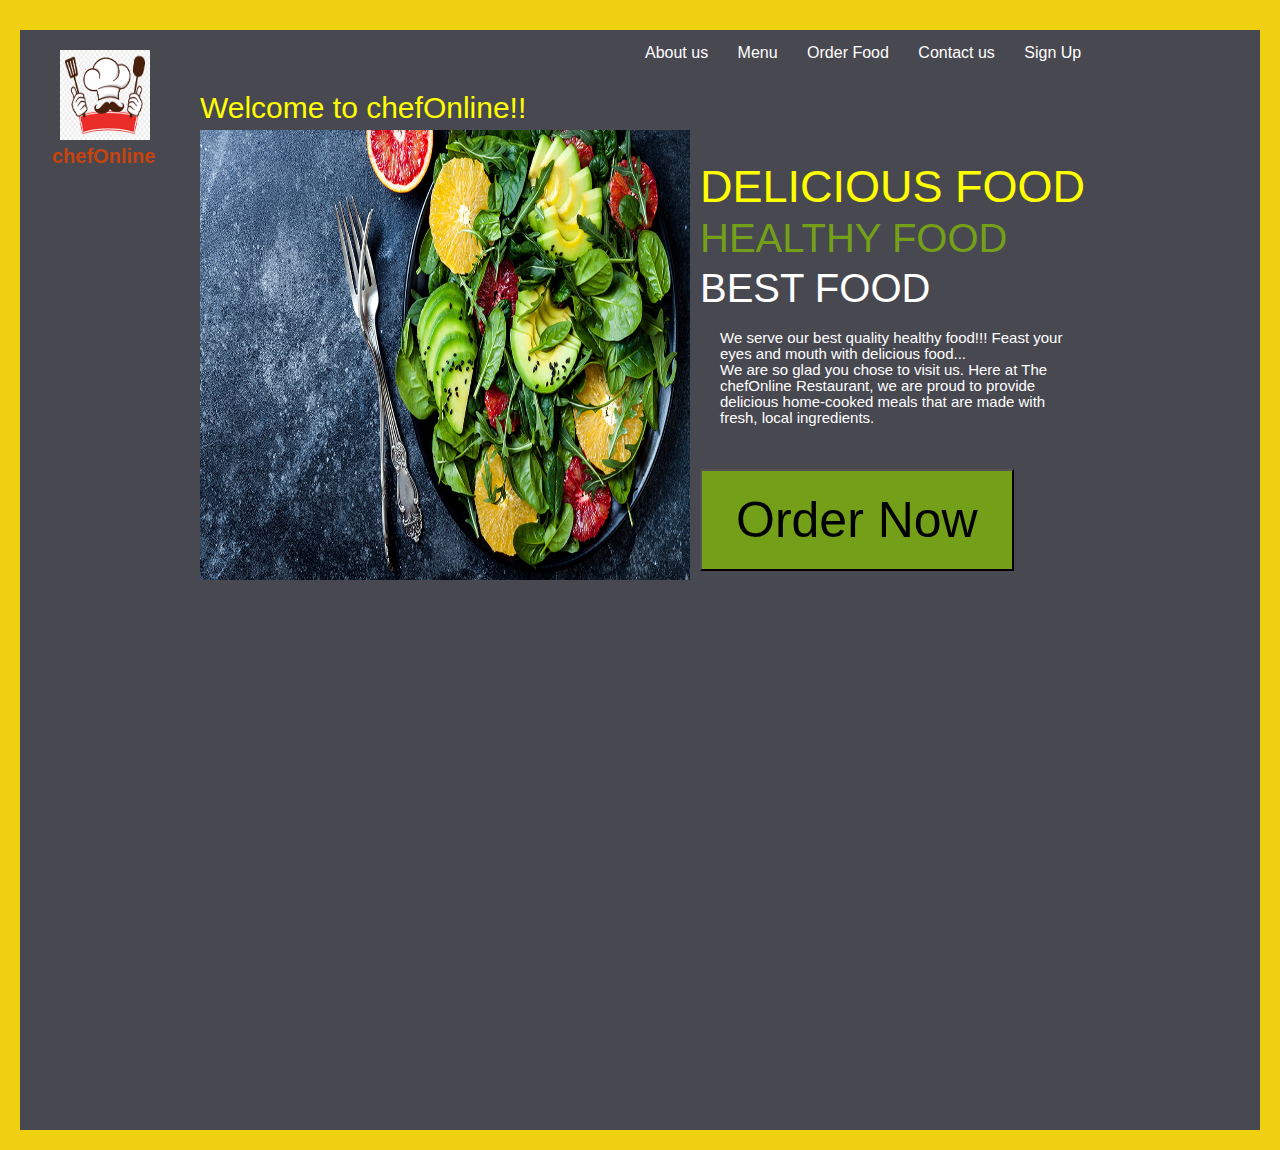
<file: index.html>
<!DOCTYPE html>

<html>
 
    <head>
	
	    <title> chefOnline </title>
		
		<link rel="stylesheet" href="styles.css">
		<link rel="Menu" href="menu.html">
		<link rel="Signup" href="signup.html">
		<link rel="Order" href="order.html">
		<link rel="Contacts" href="contacts.html">
	    <meta charset="utf-8">
		<meta http-equiv="Content-type" content="text/html; charset=utf-8" >
        <meta name="viewport" content="width=device-width, initial-scale=1" >
		
		
		
		
    <style>
	    body {
            background-color: #EFD112;
		    margin-top:10px;
		    padding-top:10px;
		
        }
		
		.Logo{
  
            position: absolute;
			left: 60px;
            width: 90px;
            height: 90px;
            top: 50px;
            shape: square;
       
  
        } 
		
		h1.figcaption {
		
            color: #C6430E;
		
			font-size: 20px;
			padding: 2px;
			text-align: left;
			margin-top:100px;
			margin-left:30px;
        }
		
		
		
		.mainImage{
  
            position: absolute;
			left: 200px;
            width: 490px;
            height: 450px;
            top: 130px;
            shape: square;
			border-color:yellow;
       
  
        } 
		
		#welcome{
		
            color: #C6430E;
		    top:100px;
			position: absolute;
			left: 200px;
            color:yellow  ;
			font-size: 30px;
        }
		
		#delicious{
  
            position: absolute;
			left: 700px;
            color:yellow;
			font-size: 45px;
       
  
        } 
		
		#Healthy{
  
            position: absolute;
			left: 700px;
            color:#749F18;
			font-size: 40px;
			top:230px;
       
  
        }
		
		#Best{
		
            
            position: absolute;
			left: 700px;
            color:white;
			font-size: 40px;
			top:280px;
       
  
        }
        
		.now {
        background-color: #749F18 ;
        
        color: black;
        padding: 20px 34px;
        margin-top:290px;
		margin-left:680px;
        text-decoration: none;
        display: inline-block;
        font-size: 50px;
        background-border: black;
        cursor: pointer;
        }
        
		.intro{
		
            
            position: absolute;
			left: 720px;
            color:white;
			font-size: 15px;
			top:330px;
			width: 350px;
       
  
        }
     

    </style>
	
    </head>
	
	<body style="background-color:#EFD112"> 
	
	    <div id="top-bar">
            <div class="fixed-width">
	            <div id="top-menu li" > 
			    <a class="active" href="index.html" target="_blank" > About us </a>
	            <a class="active" href="menu.html" target="_blank" > Menu </a> 
				<a class="active" href="Order.html" target="_blank" > Order Food </a> 
				<a class="active" href="contacts.html" target="_blank" > Contact us </a> 
				<a class="active" href="signup.html" target="_blank" > Sign Up </a> 
	
	
	        </div>
				
	        </div>
			
			<img class="Logo" src="chefOnline.png" alt="Logo" />
			     <h1 class="figcaption">  chefOnline </h1>
			<span id="welcome">  Welcome to chefOnline!! </span>
		    <img class="mainImage" src="main_page.jpg" alt="main" />	
				
			<span id= "delicious" > DELICIOUS FOOD </span>
			<span id= "Healthy" > HEALTHY FOOD<br></span>
			<span id= "Best" > BEST FOOD<br></span>
			<div class= "intro" > We serve our best quality healthy food!!! Feast your eyes and mouth with delicious food... <br>
			                      We are so glad you chose to visit us. 
								  Here at The chefOnline Restaurant, we are proud to provide delicious home-cooked meals 
								  that are made with fresh, local ingredients.
			
			</div>
			
			
			    <form action="Order.html" method="get" target="_blank">
                     <button class="now" type="submit">Order Now</button>
                </form>
                			
	    </div>
	
	    
	
     
     
	
	</body>
	
	
     
	
	
</html>
</file>
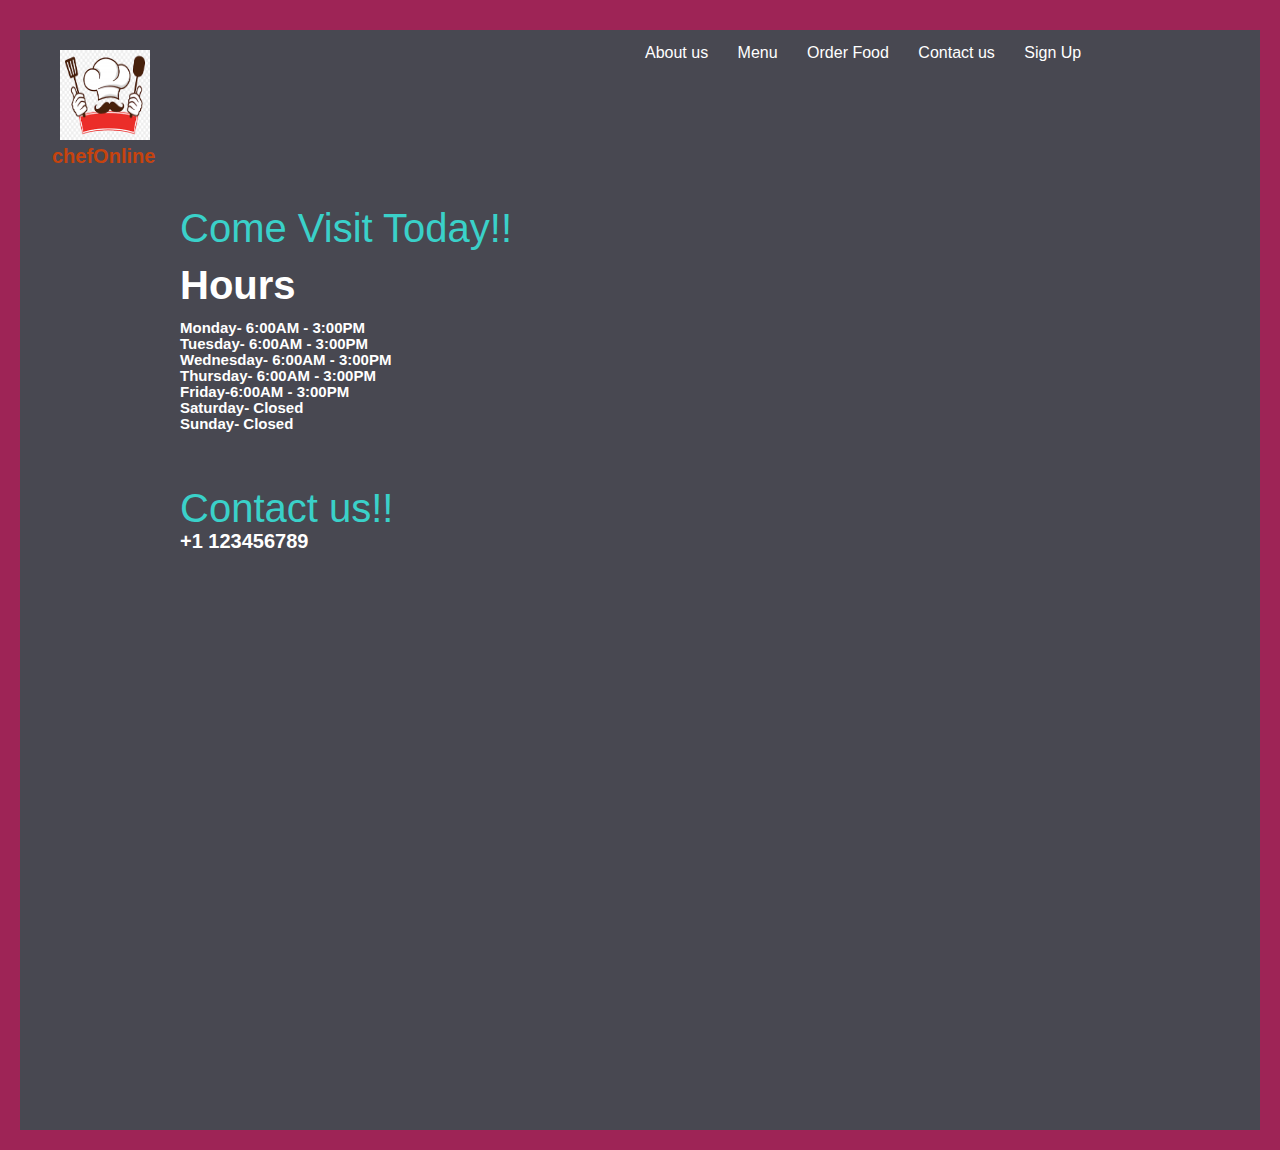
<file: contacts.html>
<!DOCTYPE html>

<html>
 
    <head>
	
	    <title> chefOnline </title>
		
		<link rel="stylesheet" href="styles.css">
		<link rel="About us" href="index.html">
		<link rel="Menu" href="menu.html">
		<link rel="Signup" href="signup.html">
		<link rel="Order" href="order.html">
	    <meta charset="utf-8">
		<meta http-equiv="Content-type" content="text/html; charset=utf-8" >
        <meta name="viewport" content="width=device-width, initial-scale=1" >
		
		
		
		
    <style>
	    body {
            background-color: #EFD112;
		    margin-top:10px;
		    padding-top:10px;
		
        }
		
		.Logo{
  
            position: absolute;
			left: 60px;
            width: 90px;
            height: 90px;
            top: 50px;
            shape: square;
       
  
        } 
		
		h1.figcaption {
		
            color: #C6430E;
			font-style: Ariel;
			font-size: 20px;
			padding: 2px;
			text-align: left;
			margin-top:100px;
			margin-left:30px;
        }
  
  
          #visit{
		
            
            position: absolute;
			left: 180px;
            color:#3AD1C9 ;
			font-size: 40px;
			top:220px;
        }
		
		
         .hours{
		
            
            position: absolute;
			left: 180px;
            color:white;
			font-size: 40px;
			top:250px;
        }
		
		
         #open{
		
            
            position: absolute;
			left: 180px;
            color:white;
			font-size: 15px;
			top:310px;
        }
		
		
          #contact{
		
            
            position: absolute;
			left: 180px;
            color:#3AD1C9 ;
			font-size: 40px;
			top:500px;
        }
		
		 #number{
		
            
            position: absolute;
			left: 180px;
            color:white;
			font-size: 20px;
			top:520px;
        }
		
     

    </style>
	
    </head>
	
	<body style="background-color:#9E2456;"> 
	
	    <div id="top-bar">
            <div class="fixed-width">
	            <div id="top-menu li" > 
			    <a class="active" href="index.html" target="_blank" > About us </a>
	            <a class="active" href="menu.html" target="_blank" > Menu </a> 
				<a class="active" href="Order.html" target="_blank" > Order Food </a> 
				<a class="active" href="contacts.html" target="_blank" > Contact us </a> 
				<a class="active" href="signup.html" target="_blank" > Sign Up </a> 
	
	
	            </div>
	        </div>
			<img class="Logo" src="chefOnline.png" alt="Logo" />
			     <h1 class="figcaption">  chefOnline </h1>
				 
				 
			<div class="visit" id= "visit" > Come Visit Today!! </div>
                <h1 class="hours"> Hours</h1><br>
				<h1 id="open"> Monday- 6:00AM - 3:00PM <br>Tuesday- 6:00AM - 3:00PM <br> Wednesday- 6:00AM - 3:00PM <br>
                    		Thursday- 6:00AM - 3:00PM <br>Friday-6:00AM - 3:00PM  <br>Saturday- Closed <br>Sunday- Closed</h1>
			<div class="contact" id= "contact" > Contact us!! </div>
			    <h1 id="number"> +1 123456789 </h1>
	    </div>
		
		
		</body>
	
	
     
	
	
</html>
</file>
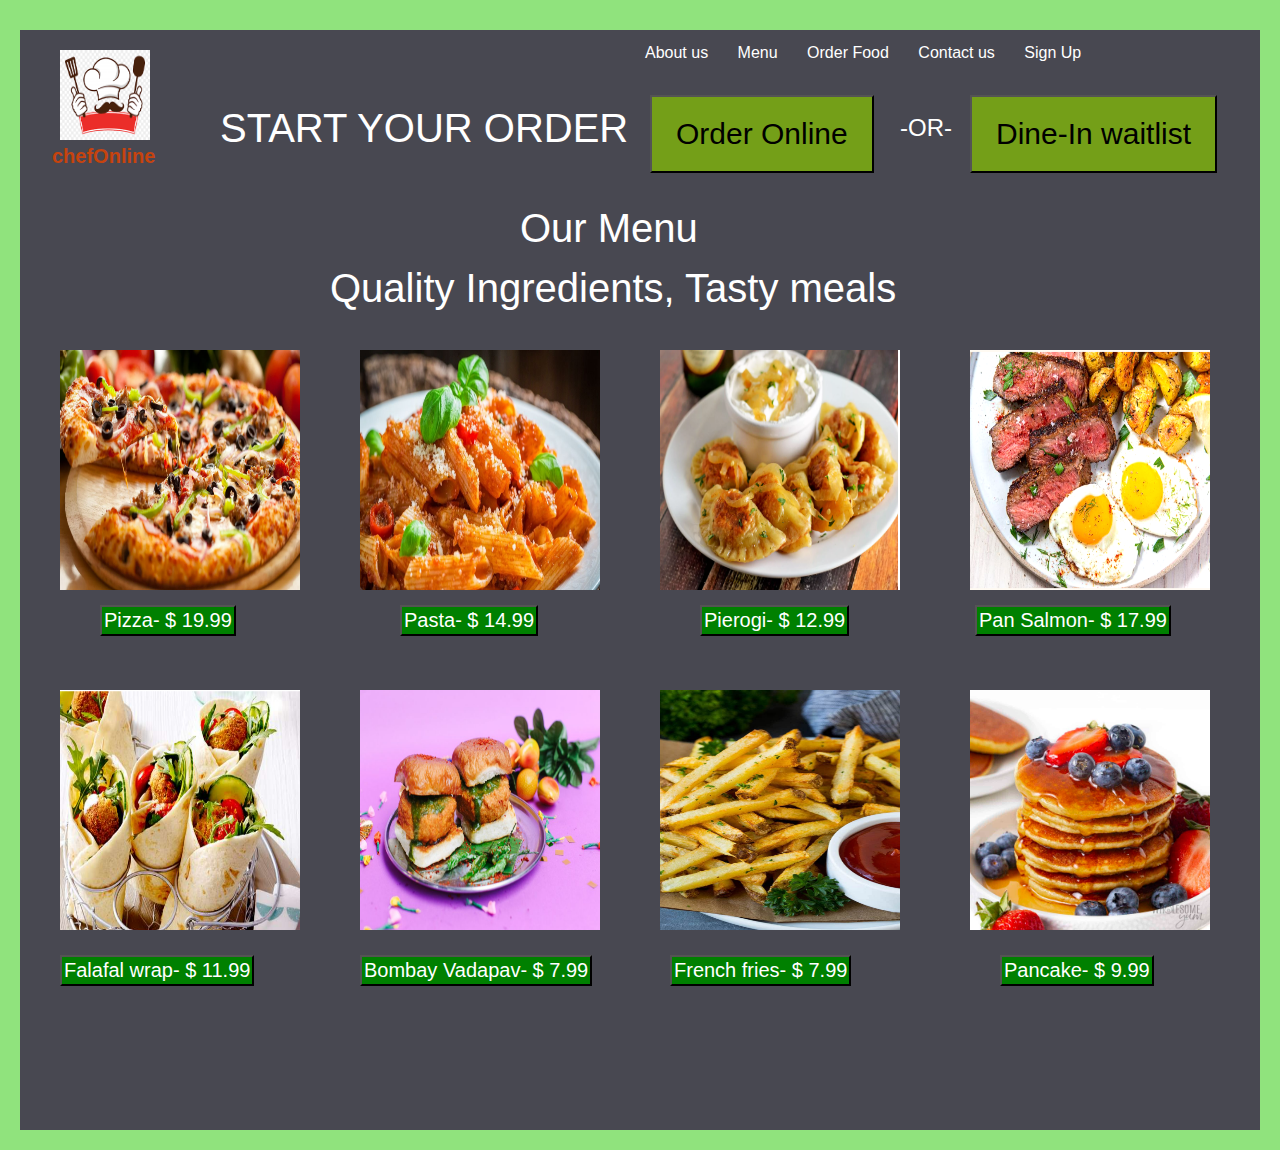
<file: menu.html>
<!DOCTYPE html>
 
<html>
 
    <head>
	
	    <title> ChefOnline </title>
		<link rel="About us" href="index.html">
		<link rel="Signup" href="signup.html">
		<link rel="Order" href="order.html">
		<link rel="Contacts" href="contacts.html">
		<link rel="stylesheet" href="styles.css">
		
		<meta charset="utf-8">
		<meta http-equiv="Content-type" content="text/html; charset=utf-8" >
        <meta name="viewport" content="width=device-width, initial-scale=1" >
		
		
		
		
    <style>
	
	    body {
            background-color: #EFD112;
		    margin-top:10px;
		    padding-top:10px;
		
        }
	    
		
		.Logo{
  
            position: absolute;
			left: 60px;
            width: 90px;
            height: 90px;
            top: 50px;
            shape: square;
       
  
        } 
		
		h1.figcaption {
		
            color: #C6430E;
			font-style: Ariel;
			font-size: 20px;
			padding: 2px;
			text-align: left;
			margin-top:100px;
			margin-left:30px;
        }
      
	  
	  
	    #start_order{
		
            
            position: absolute;
			left: 220px;
            color:white;
			font-size: 40px;
			top:120px;
            text-decoration: none;
            display: inline-block;
  
        }
	  
	    .delivery {
		
            position: absolute; 
			background-color: #749F18 ;
            background-border: black;
            color: black;
            padding: 20px 24px;
            top:95px;
		    margin-left:630px;
            text-decoration: none;
            display: inline-block;
            font-size: 30px;
         
            cursor: pointer;
        }    
		
		#or{
		
            
            position: absolute;
			left: 900px;
            color:white;
			font-size: 24px;
			top:120px;
            text-decoration: none;
            display: inline-block;
			
  
        }

        .carryout {
            
			position: absolute;
			background-color: #749F18 ;
            background-border: black;
            color: black;
            padding: 20px 24px;
			top:95px;
			
			margin-left:950px;
            text-decoration: none;
            display: inline-block;
            font-size: 30px;
            cursor: pointer;
        }	

         #menu{
		
            
            position: absolute;
			left: 520px;
            color:white;
			font-size: 40px;
			top:220px;
        }
		
		 #menu_intro{
		
            
            position: absolute;
			left: 330px;
            color:white;
			font-size: 40px;
			top:280px;
        }
        
        .Pizza{
  
            position: absolute;
			left: 60px;
            width: 240px;
            height: 240px;
            top: 350px;
            shape: square;
			
        } 
        .pizza{
		
            color:white;
			background-color:green;	
			font-size: 20px;
			padding: 2px;
			position:absolute;
			margin-top:410px;
			margin-left:80px;
        }	

         .Pasta{
  
            position: absolute;
			left: 360px;
            width: 240px;
            height: 240px;
            top: 350px;
            shape: square;
			
        } 
        .pasta{
		
            color:white;
			background-color:green;			
			font-size: 20px;
			padding: 2px;
			position:absolute;
			margin-top:410px;
			margin-left:380px;
        }				
           
           
		 .Pierogi{
  
            position: absolute;
			left: 660px;
            width: 240px;
            height: 240px;
            top: 350px;
            shape: square;
			
        } 
        .pierogi{
		
            color:white;
			background-color:green;	
		    font-size: 20px;
			padding: 2px;
			position:absolute;
			margin-top:410px;
			margin-left:680px;
        }	

		.PanSalmon{
  
            position: absolute;
			left: 970px;
            width: 240px;
            height: 240px;
            top: 350px;
            shape: square;
			
        } 
        .salmon{
		
            color:white;
			background-color:green;	
			font-size: 20px;
			padding: 2px;
			position:absolute;
			margin-top:410px;
			margin-left:955px;
        }			
        
		 .Falafal_wrap{
  
            position: absolute;
			left: 60px;
            width: 240px;
            height: 240px;
            top: 690px;
            shape: square;
			
        } 
        .wrap{
		
             color:white;
			background-color:green;	
			font-size: 20px;
			padding: 2px;
			position:absolute;
			margin-top:760px;
			margin-left:40px;
        }		
		
		
		.Vadapav{
  
            position: absolute;
			left: 360px;
            width: 240px;
            height: 240px;
            top: 690px;
            shape: square;
			
        } 
        .vadapav{
		
             color:white;
			background-color:green;	
			font-size: 20px;
			padding: 2px;
			position:absolute;
			margin-top:760px;
			margin-left:340px;
        }		
        		
	
         .French-fries{
  
            position: absolute;
			left: 660px;
            width: 240px;
            height: 240px;
            top: 690px;
            shape: square;
			
        } 
        .fries{
		
             color:white;
			background-color:green;	
			font-size: 20px;
			padding: 2px;
			position:absolute;
			margin-top:760px;
			margin-left:650px;
        }	

		 .Pancake{
  
            position: absolute;
			left: 970px;
            width: 240px;
            height: 240px;
            top: 690px;
            shape: square;
			
        } 
		
        .pancake{
		
             color:white;
			background-color:green;	
			font-size: 20px;
			padding: 2px;
			position:absolute;
			margin-top:760px;
			margin-left:980px;
        }		


	</style>
	
    </head>
	
	<body style="background-color:#90E37D;">
	    
		    
		 
	    <div id="top-bar">
            <div class="fixed-width">
	            <div id="top-menu li" > 
			      <a class="active" href="index.html" target="_blank" > About us </a>
	            <a class="active" href="menu.html" target="_blank" > Menu </a> 
				<a class="active" href="Order.html" target="_blank" > Order Food </a> 
				<a class="active" href="contacts.html" target="_blank" > Contact us </a> 
				<a class="active" href="signup.html" target="_blank" > Sign Up </a> 
	
	
	            </div>
	        </div>
			<img class="Logo" src="chefOnline.png" alt="Logo" />
			     <h1 class="figcaption">  chefOnline </h1>
				 
				<br> 
			<span id= "start_order" > START YOUR ORDER	 </span>	
			    <form action="Order.html" method="get" target="_blank">
                     <button class="delivery" type="submit">Order Online</button>
                </form>
            <span id= "or" > -OR- </span>
                <form action="menu.html" method="get" target="_blank">
                     <button class="carryout" type="submit">Dine-In waitlist</button>
                </form>	 
			
			<div class="menu" id= "menu" > Our Menu </div>
			<div class="menu_intro" id= "menu_intro"> Quality Ingredients, Tasty meals </div>
			    <img class="Pizza" src="Pizza.png" alt="Pizza" />
				    <button class="pizza" >Pizza- $ 19.99</button>
				<img class="Pasta" src="Pasta.jpg" alt="Pasta" />
				    <button class="pasta">  Pasta- $ 14.99 </button>	 
			    <img class="Pierogi" src="Pierogi.png" alt="Pierogi" />
				    <button class="pierogi">  Pierogi- $ 12.99 </button>
				<img class="PanSalmon" src="PanSearedSalmon.png" alt="Salmon" />
				     <button class="salmon">  Pan Salmon- $ 17.99 </button>		
				<img class="Falafal_wrap" src="Falafal_wrap.png" alt="Falafal_wrap" />
				    <button class="wrap">  Falafal wrap- $ 11.99 </button>	
				<img class="Vadapav" src="Vadapav.jpg" alt="Vadapav" />
				     <button class="vadapav">  Bombay Vadapav- $ 7.99 </button>	
				<img class="French-fries" src="French-fries.jpg" alt="French-fries" />
				     <button class="fries">  French fries- $ 7.99 </button>	
				<img class="Pancake" src="Pancake.jpg" alt="Pancake" />
				     <button class="pancake">  Pancake- $ 9.99 </button>		 
				
					 
	    </div>
	
	    
		
		
	
	
	
	</body>
	   
	
	
</html>
</file>
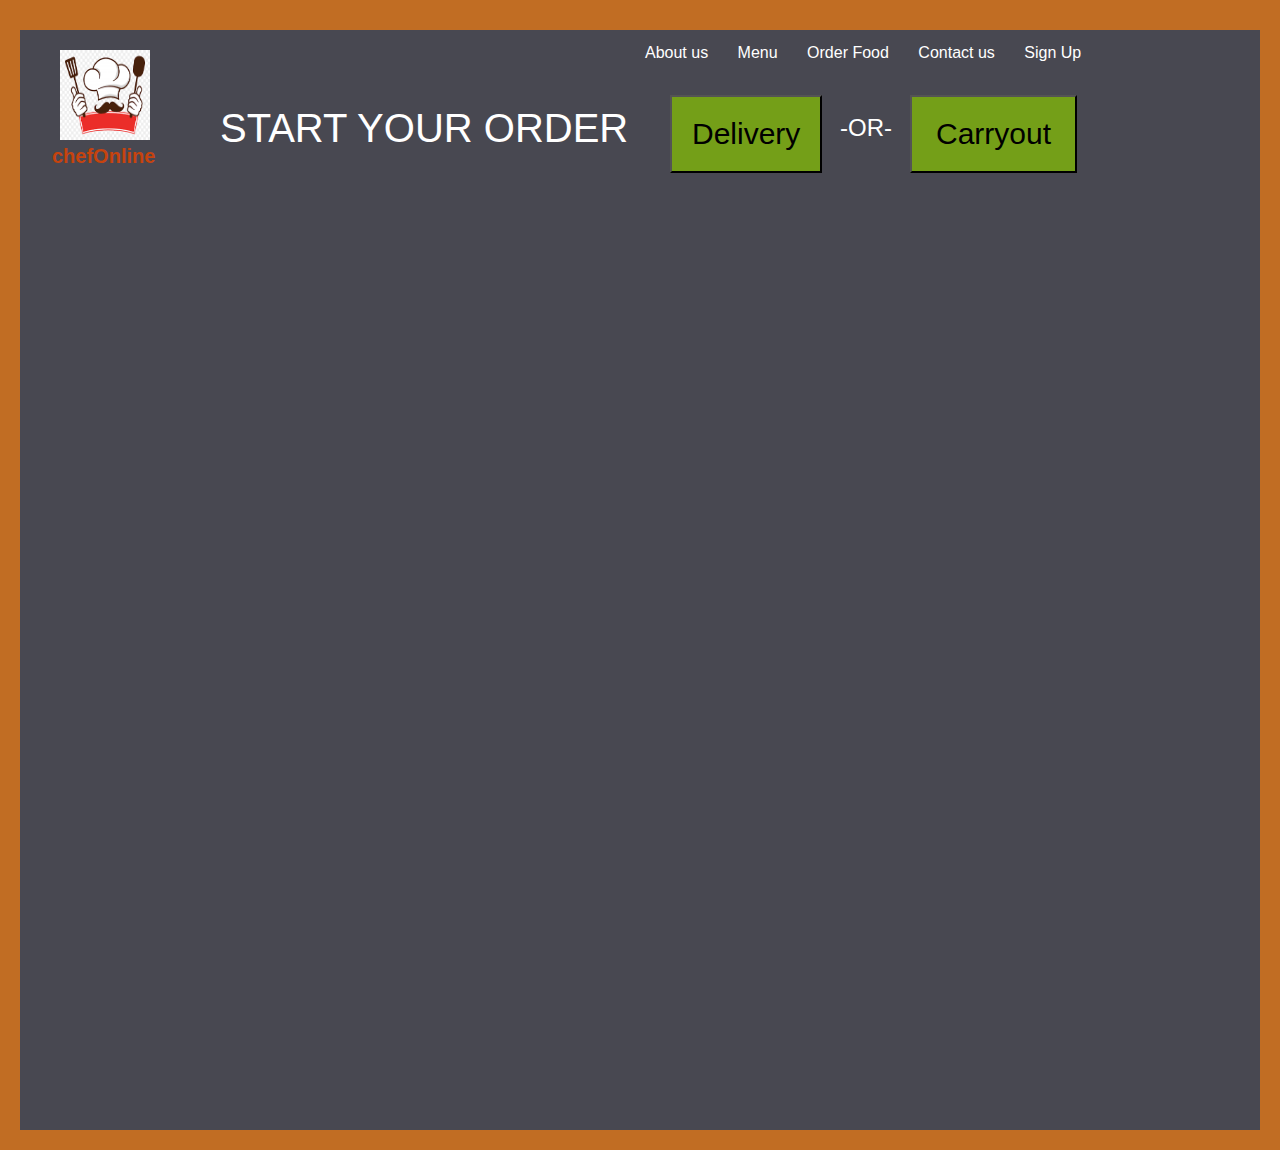
<file: Order.html>
<!DOCTYPE html>

<html>
 
    <head>
	
	    <title> chefOnline </title>
		
		<link rel="stylesheet" href="styles.css">
		<link rel="About us" href="index.html">
		<link rel="Menu" href="menu.html">
		<link rel="Signup" href="signup.html">
		<link rel="Contacts" href="contacts.html">
	    <meta charset="utf-8">
		<meta http-equiv="Content-type" content="text/html; charset=utf-8" >
        <meta name="viewport" content="width=device-width, initial-scale=1" >
		
		
		
		
    <style>
	    body {
            background-color: #EFD112;
		    margin-top:10px;
		    padding-top:10px;
		
        }
		
		.Logo{
  
            position: absolute;
			left: 60px;
            width: 90px;
            height: 90px;
            top: 50px;
            shape: square;
       
  
        } 
		
		
		h1.figcaption {
		
            color: #C6430E;
			font-style: Ariel;
			font-size: 20px;
			padding: 2px;
			text-align: left;
			margin-top:100px;
			margin-left:30px;
        }
        
		
		 #online_order{
		
            
            position: absolute;
			left: 220px;
            color:white;
			font-size: 40px;
			top:120px;
            text-decoration: none;
            display: inline-block;
  
        }
		
		 .delivery {
		
            position: absolute; 
			background-color: #749F18 ;
           
            color: black;
            padding: 20px 20px;
            top:95px;
		    margin-left:650px;
            text-decoration: none; 
            font-size: 30px;
            cursor: pointer;
			
        }    
		
		#or{
		
            
            position: absolute;
			left: 840px;
            color:white;
			font-size: 24px;
			top:120px;
            text-decoration: none;
            display: inline-block;
			
			
  
        }

        .carryout {
            
			position: absolute;
			background-color: #749F18 ;
            background-border: black;
            color: black;
            padding: 20px 24px;
			top:95px;
			
			margin-left:890px;
            text-decoration: none;
            display: inline-block;
            font-size: 30px;
            
			
            cursor: pointer;
        }	
     

    </style>
	
    </head>
	
	
	<body style="background-color:#C16D23 "> 
	
	    <div id="top-bar">
            <div class="fixed-width">
	            <div id="top-menu li" > 
			    <a class="active" href="index.html" target="_blank" > About us </a>
	            <a class="active" href="menu.html" target="_blank" > Menu </a> 
				<a class="active" href="Order.html" target="_blank" > Order Food</a> 
				<a class="active" href="contacts.html" target="_blank" > Contact us </a> 
				<a class="active" href="signup.html" target="_blank" > Sign Up </a>  
				
	
	
	            </div>
	        </div>
			<img class="Logo" src="chefOnline.png" alt="Logo" />
			     <h1 class="figcaption">  chefOnline </h1>
			
			<span id= "online_order" > START YOUR ORDER	 </span>	
			<form action="Order.html" method="get" target="_blank">
                <button class="delivery" type="submit">Delivery</button>
            </form>
            <span id= "or" > -OR- </span>
            <form action="Order.html" method="get" target="_blank">
                <button class="carryout" type="submit">Carryout</button>
            </form>	

             
			
	    </div>
		
		
		</body>
	
	
     
	
	
</html>
</file>
<file: styles.css>
body {
   font-family: Arial, Helmet, Freesans, sans-serif;
    margin:20px;
   line-height:16px;
   
}



#top-bar {
	 width:100%;
	 height:1100px;
	 background-color:#484851;
	 margin-top:10px;
	
	 }
	 
#fixed-width {
	    padding: 13px 10px 0 10px;
		margin: 0px auto;
	 }


#top-menu li {
		padding: 13px 10px 0 10px;
		
		margin:10px;
	    float:left;
		color:white;
	    border-left:10px solid #990000;
	    height:33px;
	    list-style:none;
	    margin-left: 120px;
        text-align: center;
        text-decoration: none;
        font-size: 17px;
	}

	

#top-menu li:hover {
	    height:28px;
	    margin:20px;
}

 white-border:hover {
	border-bottom:5px solid white;
}





a:link {
  
  color:white;
  background-color:transparent;
  text-decoration: none;
  position: relative;
  top: 15px;
  bottom:10px;
  margin-left:15px; 
  padding-left:10px; 
  left: 600px;
  
}

a:visited {
  color: white;
  background-color: blue;
  text-decoration: none;
}

a:hover {
  color: white;
  background-color: #CC450E  ;
  text-decoration: underline;
}

a:active {
  color: yellow;
  background-color: transparent;
  text-decoration: underline;
}
</file>
